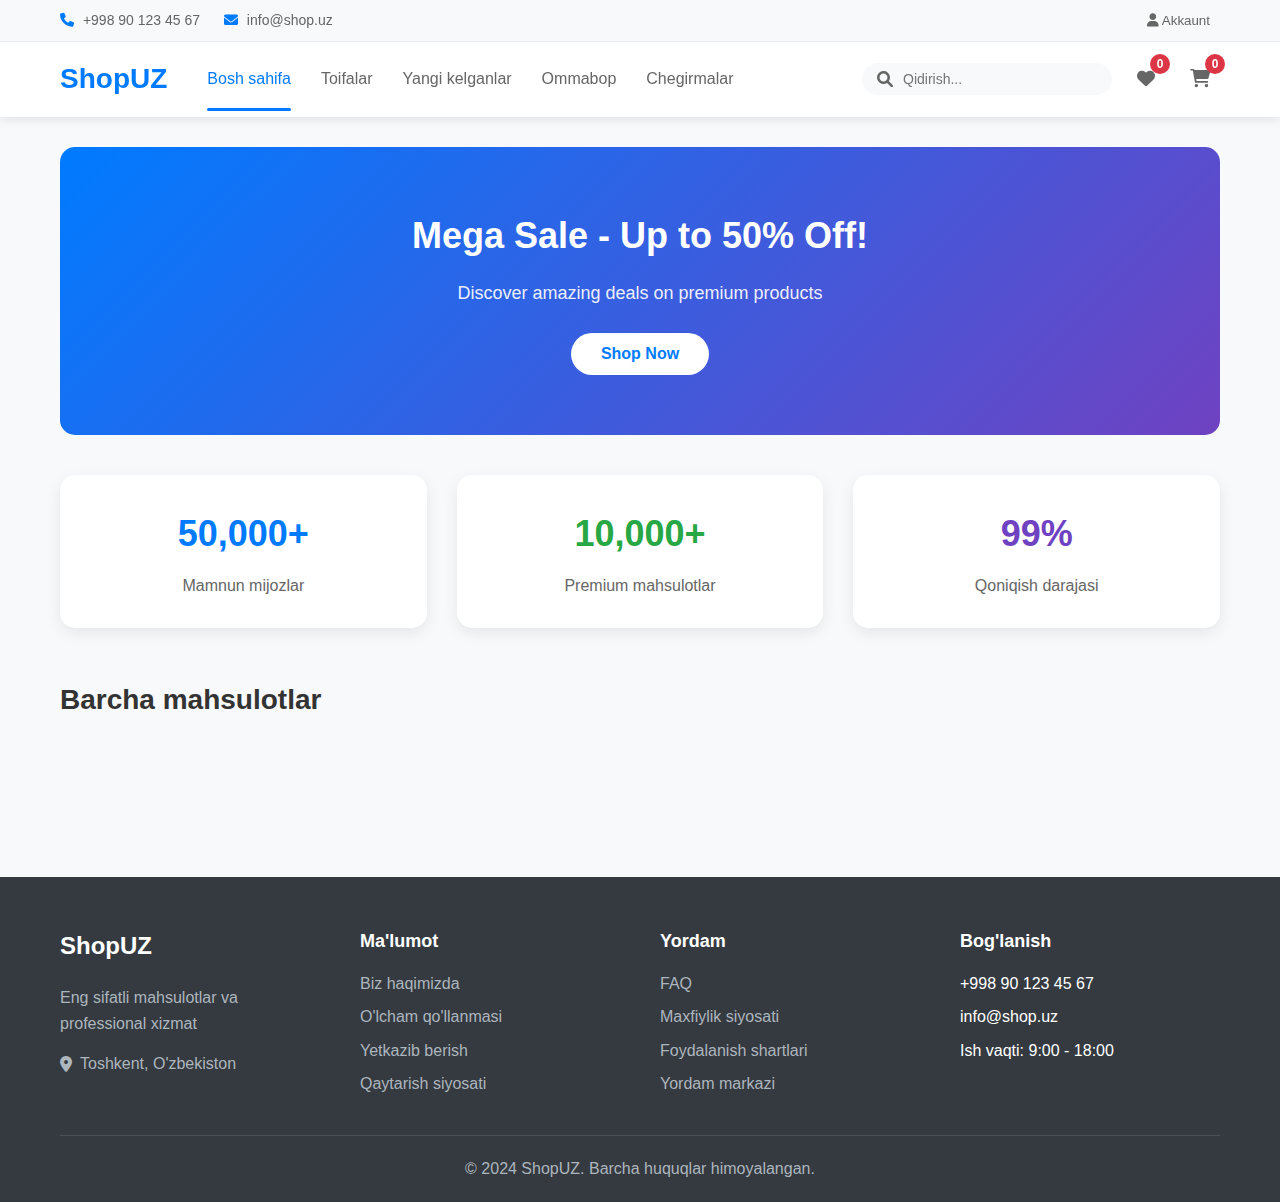
<file: index.html>
<!DOCTYPE html>
<html lang="uz">
<head>
    <meta charset="UTF-8">
    <meta name="viewport" content="width=device-width, initial-scale=1.0">
    <title>ShopUZ - Onlayn Do'kon</title>
    <meta name="description" content="Eng sifatli mahsulotlar va professional xizmat. Amazon va AliExpress kabi professional onlayn do'kon.">
    <meta name="keywords" content="onlayn dokon, mahsulotlar, sotib olish, uzbekistan, shop">
    <link rel="stylesheet" href="style.css">
    <link href="https://cdnjs.cloudflare.com/ajax/libs/font-awesome/6.0.0/css/all.min.css" rel="stylesheet">
</head>
<body>
    <!-- Header -->
    <header class="header">
        <!-- Top bar -->
        <div class="top-bar">
            <div class="container">
                <div class="top-bar-content">
                    <div class="contact-info">
                        <span><i class="fas fa-phone"></i> +998 90 123 45 67</span>
                        <span><i class="fas fa-envelope"></i> info@shop.uz</span>
                    </div>
                    <div class="user-info">
                        <span id="user-greeting"></span>
                        <button id="account-btn" class="account-btn">
                            <i class="fas fa-user"></i> Akkaunt
                        </button>
                    </div>
                </div>
            </div>
        </div>

        <!-- Main header -->
        <div class="main-header">
            <div class="container">
                <div class="header-content">
                    <div class="header-left">
                        <h1 class="logo">ShopUZ</h1>
                        
                        <!-- Navigation -->
                        <nav class="nav">
                            <button class="nav-btn active" data-page="home">Bosh sahifa</button>
                            <button class="nav-btn" data-page="categories">Toifalar</button>
                            <button class="nav-btn" data-page="new">Yangi kelganlar</button>
                            <button class="nav-btn" data-page="popular">Ommabop</button>
                            <button class="nav-btn" data-page="sale">Chegirmalar</button>
                        </nav>
                    </div>

                    <div class="header-right">
                        <!-- Search -->
                        <div class="search-box">
                            <i class="fas fa-search"></i>
                            <input type="text" placeholder="Qidirish..." id="search-input">
                        </div>

                        <!-- Actions -->
                        <button id="wishlist-btn" class="action-btn">
                            <i class="fas fa-heart"></i>
                            <span class="badge" id="wishlist-count">0</span>
                        </button>

                        <button id="cart-btn" class="action-btn">
                            <i class="fas fa-shopping-cart"></i>
                            <span class="badge" id="cart-count">0</span>
                        </button>

                        <button class="mobile-menu-btn">
                            <i class="fas fa-bars"></i>
                        </button>
                    </div>
                </div>
            </div>
        </div>
    </header>

    <!-- Main Content -->
    <main class="main-content">
        <div class="container">
            <!-- Home Page -->
            <div id="home-page" class="page active">
                <!-- Banner -->
                <div class="banner">
                    <div class="banner-content">
                        <h2>Mega Sale - Up to 50% Off!</h2>
                        <p>Discover amazing deals on premium products</p>
                        <button class="banner-btn">Shop Now</button>
                    </div>
                </div>

                <!-- Statistics -->
                <div class="stats">
                    <div class="stat-item">
                        <h3>50,000+</h3>
                        <p>Mamnun mijozlar</p>
                    </div>
                    <div class="stat-item">
                        <h3>10,000+</h3>
                        <p>Premium mahsulotlar</p>
                    </div>
                    <div class="stat-item">
                        <h3>99%</h3>
                        <p>Qoniqish darajasi</p>
                    </div>
                </div>

                <!-- Products -->
                <div class="products-section">
                    <h2>Barcha mahsulotlar</h2>
                    <div id="products-grid" class="products-grid">
                        <!-- Products will be loaded here by JavaScript -->
                    </div>
                </div>
            </div>

            <!-- Other Pages -->
            <div id="categories-page" class="page">
                <h2>Toifalar</h2>
                <p>Bu sahifa hozircha ishlab chiqilmoqda...</p>
            </div>

            <div id="new-page" class="page">
                <h2>Yangi kelganlar</h2>
                <div id="new-products-grid" class="products-grid">
                    <!-- New products will be loaded here -->
                </div>
            </div>

            <div id="popular-page" class="page">
                <h2>Ommabop mahsulotlar</h2>
                <div id="popular-products-grid" class="products-grid">
                    <!-- Popular products will be loaded here -->
                </div>
            </div>

            <div id="sale-page" class="page">
                <h2>Chegirmadagi mahsulotlar</h2>
                <div id="sale-products-grid" class="products-grid">
                    <!-- Sale products will be loaded here -->
                </div>
            </div>
        </div>
    </main>

    <!-- Footer -->
    <footer class="footer">
        <div class="container">
            <div class="footer-content">
                <div class="footer-section">
                    <h3>ShopUZ</h3>
                    <p>Eng sifatli mahsulotlar va professional xizmat</p>
                    <div class="footer-contact">
                        <i class="fas fa-map-marker-alt"></i>
                        Toshkent, O'zbekiston
                    </div>
                </div>

                <div class="footer-section">
                    <h4>Ma'lumot</h4>
                    <ul>
                        <li><a href="#">Biz haqimizda</a></li>
                        <li><a href="#">O'lcham qo'llanmasi</a></li>
                        <li><a href="#">Yetkazib berish</a></li>
                        <li><a href="#">Qaytarish siyosati</a></li>
                    </ul>
                </div>

                <div class="footer-section">
                    <h4>Yordam</h4>
                    <ul>
                        <li><a href="#">FAQ</a></li>
                        <li><a href="#">Maxfiylik siyosati</a></li>
                        <li><a href="#">Foydalanish shartlari</a></li>
                        <li><a href="#">Yordam markazi</a></li>
                    </ul>
                </div>

                <div class="footer-section">
                    <h4>Bog'lanish</h4>
                    <ul>
                        <li>+998 90 123 45 67</li>
                        <li>info@shop.uz</li>
                        <li>Ish vaqti: 9:00 - 18:00</li>
                    </ul>
                </div>
            </div>

            <div class="footer-bottom">
                <p>&copy; 2024 ShopUZ. Barcha huquqlar himoyalangan.</p>
            </div>
        </div>
    </footer>

    <!-- Modals -->
    
    <!-- User Registration Modal -->
    <div id="user-modal" class="modal">
        <div class="modal-content">
            <div class="modal-header">
                <h2 id="user-modal-title">Ro'yxatdan o'tish</h2>
                <button class="close-btn" id="close-user-modal">
                    <i class="fas fa-times"></i>
                </button>
            </div>
            <form id="user-form">
                <div class="form-group">
                    <label>
                        <i class="fas fa-user"></i> Ismingiz
                    </label>
                    <input type="text" id="user-name" placeholder="Ismingizni kiriting" required>
                </div>
                <div class="form-group">
                    <label>
                        <i class="fas fa-phone"></i> Telefon raqami
                    </label>
                    <input type="tel" id="user-phone" placeholder="+998 90 123 45 67" required>
                </div>
                <div class="form-actions">
                    <button type="submit" class="btn btn-primary" id="save-user-btn">Saqlash</button>
                    <button type="button" class="btn btn-danger" id="delete-account-btn" style="display: none;">
                        <i class="fas fa-trash"></i>
                    </button>
                </div>
            </form>
            <p class="form-note">Bu ma'lumotlar xavfsiz saqlanadi va faqat buyurtmalar uchun ishlatiladi.</p>
        </div>
    </div>

    <!-- Cart Modal -->
    <div id="cart-modal" class="modal">
        <div class="modal-content modal-large">
            <div class="modal-header">
                <h2>Savatcha (<span id="cart-items-count">0</span>)</h2>
                <button class="close-btn" id="close-cart-modal">
                    <i class="fas fa-times"></i>
                </button>
            </div>
            <div class="modal-body">
                <div id="cart-items" class="cart-items">
                    <!-- Cart items will be loaded here -->
                </div>
                <div id="empty-cart" class="empty-state" style="display: none;">
                    <i class="fas fa-shopping-cart"></i>
                    <p>Savatcha bo'sh</p>
                </div>
            </div>
            <div class="modal-footer" id="cart-footer">
                <div class="checkout-options">
                    <label class="checkbox-label">
                        <input type="checkbox" id="installation-required">
                        <i class="fas fa-check"></i>
                        Ustanovka qilib berilsin (majburiy)
                    </label>
                    <label class="checkbox-label">
                        <input type="checkbox" id="share-location">
                        <i class="fas fa-map-marker-alt"></i>
                        Mening joylashuvimni yuborish (ixtiyoriy)
                    </label>
                    <div id="location-info" class="location-info" style="display: none;"></div>
                </div>
                <div class="cart-total">
                    <span>Jami: <strong id="cart-total">$0.00</strong></span>
                </div>
                <div class="cart-actions">
                    <button class="btn btn-secondary" id="clear-cart-btn">Tozalash</button>
                    <button class="btn btn-primary" id="checkout-btn">Buyurtma berish</button>
                </div>
            </div>
        </div>
    </div>

    <!-- Wishlist Modal -->
    <div id="wishlist-modal" class="modal">
        <div class="modal-content modal-large">
            <div class="modal-header">
                <h2>
                    <i class="fas fa-heart"></i>
                    Yoqtirganlar (<span id="wishlist-items-count">0</span>)
                </h2>
                <button class="close-btn" id="close-wishlist-modal">
                    <i class="fas fa-times"></i>
                </button>
            </div>
            <div class="modal-body">
                <div id="wishlist-items" class="wishlist-items">
                    <!-- Wishlist items will be loaded here -->
                </div>
                <div id="empty-wishlist" class="empty-state" style="display: none;">
                    <i class="fas fa-heart"></i>
                    <p>Hozircha yoqtirgan mahsulotlar yo'q</p>
                </div>
            </div>
        </div>
    </div>

    <!-- Loading Spinner -->
    <div id="loading" class="loading" style="display: none;">
        <div class="spinner"></div>
    </div>

    <!-- Toast Notifications -->
    <div id="toast-container" class="toast-container"></div>

    <script src="main.js"></script>
</body>
</html>
</file>
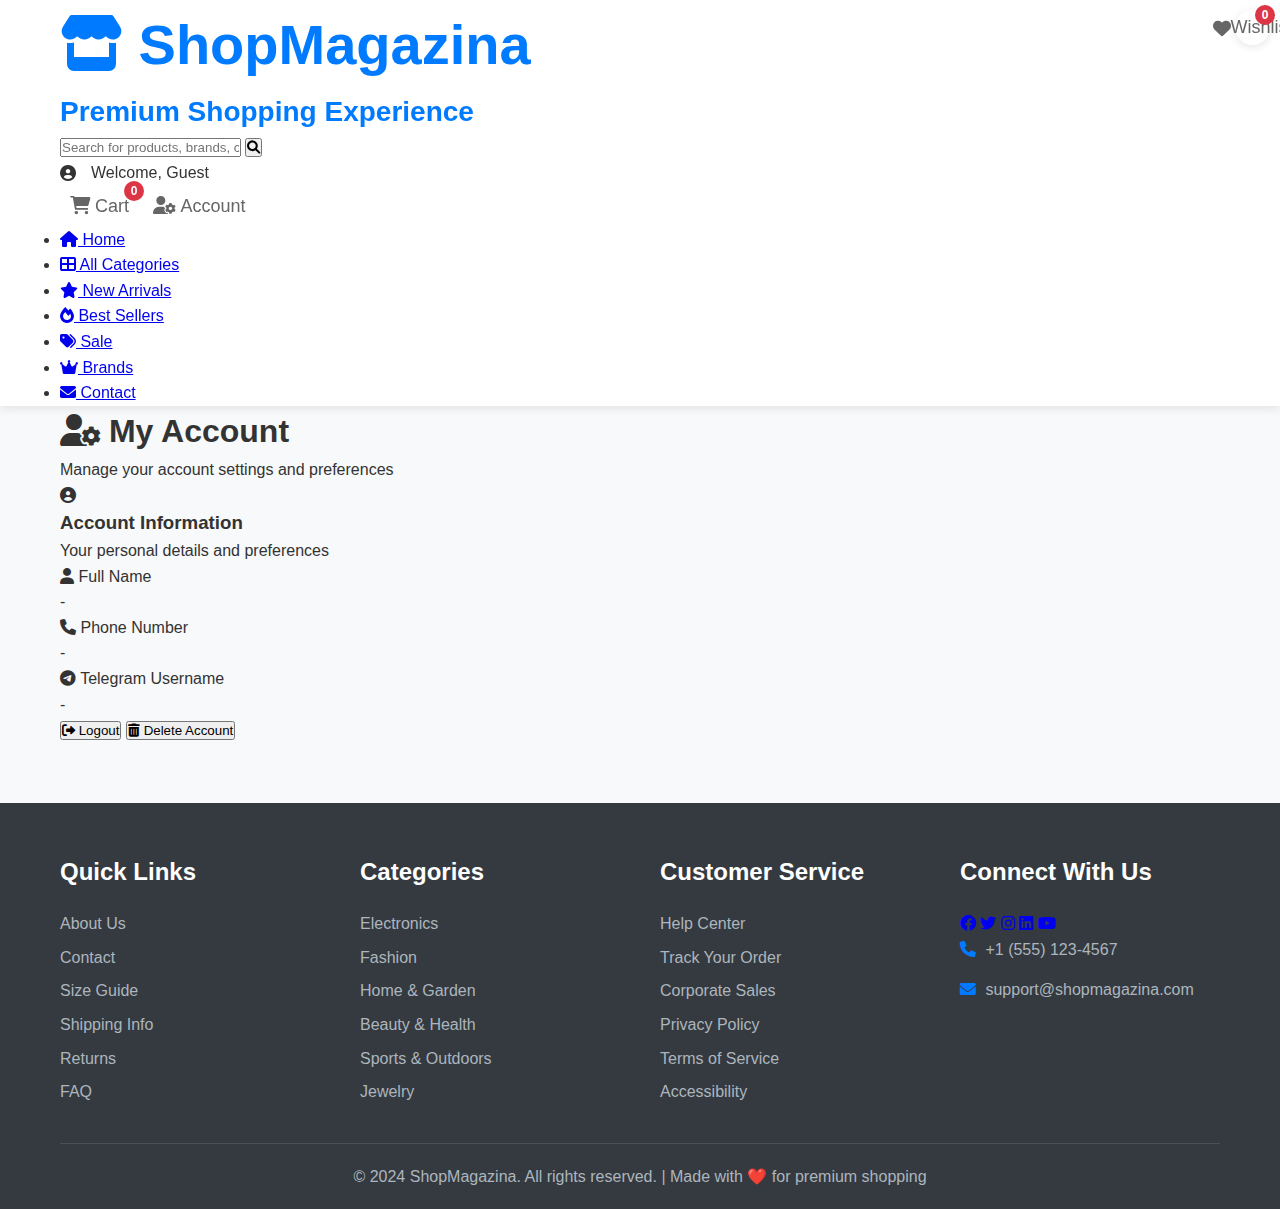
<file: account.html>
<!DOCTYPE html>
<html lang="en">
<head>
    <meta charset="UTF-8">
    <meta name="viewport" content="width=device-width, initial-scale=1.0">
    <title>My Account - ShopMagazina</title>
    <link rel="stylesheet" href="style.css">
    <link href="https://cdnjs.cloudflare.com/ajax/libs/font-awesome/6.0.0/css/all.min.css" rel="stylesheet">
    <link href="https://fonts.googleapis.com/css2?family=Poppins:wght@300;400;500;600;700;800&display=swap" rel="stylesheet">
</head>
<body>
    <!-- Header -->
    <header class="header">
        <div class="container">
            <div class="header-top">
                <div class="logo">
                    <h1><i class="fas fa-store"></i> ShopMagazina</h1>
                    <span>Premium Shopping Experience</span>
                </div>
                <div class="search-container">
                    <div class="search-bar">
                        <input type="text" placeholder="Search for products, brands, categories...">
                        <button><i class="fas fa-search"></i></button>
                    </div>
                </div>
                <div class="header-actions">
                    <div class="user-info">
                        <i class="fas fa-user-circle"></i>
                        <span id="userWelcome">Welcome, Guest</span>
                    </div>
                    <button class="action-btn wishlist-btn" onclick="window.location.href='wishlist.html'">
                        <i class="fas fa-heart"></i>
                        <span class="badge" id="wishlistCount">0</span>
                        <span class="tooltip">Wishlist</span>
                    </button>
                    <button class="action-btn cart-btn" id="cartBtn">
                        <i class="fas fa-shopping-cart"></i>
                        <span class="badge" id="cartCount">0</span>
                        <span class="tooltip">Cart</span>
                    </button>
                    <button class="action-btn account-btn" onclick="window.location.href='account.html'">
                        <i class="fas fa-user-cog"></i>
                        <span class="tooltip">Account</span>
                    </button>
                </div>
            </div>
            <nav class="main-nav">
                <ul>
                    <li><a href="index.html"><i class="fas fa-home"></i> Home</a></li>
                    <li><a href="categories.html"><i class="fas fa-th-large"></i> All Categories</a></li>
                    <li><a href="new-arrivals.html"><i class="fas fa-star"></i> New Arrivals</a></li>
                    <li><a href="best-sellers.html"><i class="fas fa-fire"></i> Best Sellers</a></li>
                    <li><a href="sale.html"><i class="fas fa-tags"></i> Sale</a></li>
                    <li><a href="brands.html"><i class="fas fa-crown"></i> Brands</a></li>
                    <li><a href="contact.html"><i class="fas fa-envelope"></i> Contact</a></li>
                </ul>
            </nav>
        </div>
    </header>

    <!-- Page Header -->
    <section class="page-header">
        <div class="container">
            <h1><i class="fas fa-user-cog"></i> My Account</h1>
            <p>Manage your account settings and preferences</p>
        </div>
    </section>

    <!-- Account Section -->
    <section class="account-section">
        <div class="container">
            <div class="account-content" id="accountContent">
                <div class="account-card">
                    <div class="account-header">
                        <div class="account-avatar">
                            <i class="fas fa-user-circle"></i>
                        </div>
                        <div class="account-title">
                            <h3>Account Information</h3>
                            <p>Your personal details and preferences</p>
                        </div>
                    </div>
                    
                    <div class="account-details">
                        <div class="detail-item">
                            <div class="detail-label">
                                <i class="fas fa-user"></i>
                                <span>Full Name</span>
                            </div>
                            <div class="detail-value" id="accountName">-</div>
                        </div>
                        
                        <div class="detail-item">
                            <div class="detail-label">
                                <i class="fas fa-phone"></i>
                                <span>Phone Number</span>
                            </div>
                            <div class="detail-value" id="accountPhone">-</div>
                        </div>
                        
                        <div class="detail-item">
                            <div class="detail-label">
                                <i class="fab fa-telegram"></i>
                                <span>Telegram Username</span>
                            </div>
                            <div class="detail-value" id="accountTelegram">-</div>
                        </div>
                    </div>
                    
                    <div class="account-actions">
                        <button id="logoutBtn" class="action-button logout">
                            <i class="fas fa-sign-out-alt"></i>
                            <span>Logout</span>
                        </button>
                        <button id="deleteAccountBtn" class="action-button delete">
                            <i class="fas fa-trash-alt"></i>
                            <span>Delete Account</span>
                        </button>
                    </div>
                </div>
            </div>
        </div>
    </section>

    <!-- Footer -->
    <footer class="footer">
        <div class="container">
            <div class="footer-content">
                <div class="footer-section">
                    <h3>Quick Links</h3>
                    <ul>
                        <li><a href="#about">About Us</a></li>
                        <li><a href="contact.html">Contact</a></li>
                        <li><a href="#size-guide">Size Guide</a></li>
                        <li><a href="#shipping">Shipping Info</a></li>
                        <li><a href="#returns">Returns</a></li>
                        <li><a href="#faq">FAQ</a></li>
                    </ul>
                </div>
                <div class="footer-section">
                    <h3>Categories</h3>
                    <ul>
                        <li><a href="categories.html">Electronics</a></li>
                        <li><a href="categories.html">Fashion</a></li>
                        <li><a href="categories.html">Home & Garden</a></li>
                        <li><a href="categories.html">Beauty & Health</a></li>
                        <li><a href="categories.html">Sports & Outdoors</a></li>
                        <li><a href="categories.html">Jewelry</a></li>
                    </ul>
                </div>
                <div class="footer-section">
                    <h3>Customer Service</h3>
                    <ul>
                        <li><a href="#help">Help Center</a></li>
                        <li><a href="#track">Track Your Order</a></li>
                        <li><a href="#corporate">Corporate Sales</a></li>
                        <li><a href="#privacy">Privacy Policy</a></li>
                        <li><a href="#terms">Terms of Service</a></li>
                        <li><a href="#accessibility">Accessibility</a></li>
                    </ul>
                </div>
                <div class="footer-section">
                    <h3>Connect With Us</h3>
                    <div class="social-links">
                        <a href="#"><i class="fab fa-facebook"></i></a>
                        <a href="#"><i class="fab fa-twitter"></i></a>
                        <a href="#"><i class="fab fa-instagram"></i></a>
                        <a href="#"><i class="fab fa-linkedin"></i></a>
                        <a href="#"><i class="fab fa-youtube"></i></a>
                    </div>
                    <div class="contact-info">
                        <p><i class="fas fa-phone"></i> +1 (555) 123-4567</p>
                        <p><i class="fas fa-envelope"></i> support@shopmagazina.com</p>
                    </div>
                </div>
            </div>
            <div class="footer-bottom">
                <p>&copy; 2024 ShopMagazina. All rights reserved. | Made with ❤️ for premium shopping</p>
            </div>
        </div>
    </footer>

    <script type="module" src="main.js"></script>
</body>
</html>
</file>
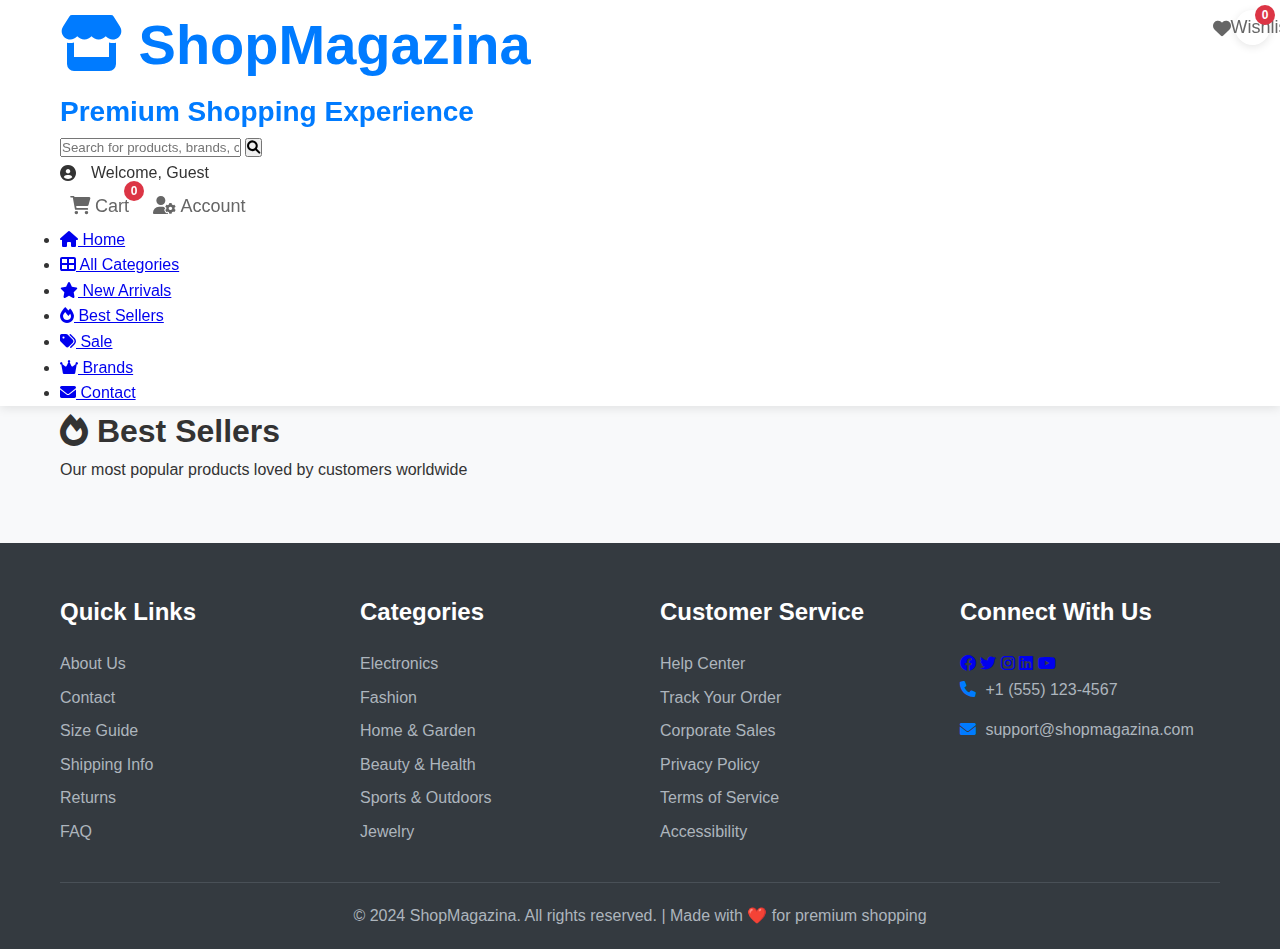
<file: best-sellers.html>
<!DOCTYPE html>
<html lang="en">
<head>
    <meta charset="UTF-8">
    <meta name="viewport" content="width=device-width, initial-scale=1.0">
    <title>Best Sellers - ShopMagazina</title>
    <link rel="stylesheet" href="style.css">
    <link href="https://cdnjs.cloudflare.com/ajax/libs/font-awesome/6.0.0/css/all.min.css" rel="stylesheet">
    <link href="https://fonts.googleapis.com/css2?family=Poppins:wght@300;400;500;600;700;800&display=swap" rel="stylesheet">
</head>
<body>
    <!-- Header -->
    <header class="header">
        <div class="container">
            <div class="header-top">
                <div class="logo">
                    <h1><i class="fas fa-store"></i> ShopMagazina</h1>
                    <span>Premium Shopping Experience</span>
                </div>
                <div class="search-container">
                    <div class="search-bar">
                        <input type="text" placeholder="Search for products, brands, categories...">
                        <button><i class="fas fa-search"></i></button>
                    </div>
                </div>
                <div class="header-actions">
                    <div class="user-info">
                        <i class="fas fa-user-circle"></i>
                        <span id="userWelcome">Welcome, Guest</span>
                    </div>
                    <button class="action-btn wishlist-btn" onclick="window.location.href='wishlist.html'">
                        <i class="fas fa-heart"></i>
                        <span class="badge" id="wishlistCount">0</span>
                        <span class="tooltip">Wishlist</span>
                    </button>
                    <button class="action-btn cart-btn" id="cartBtn">
                        <i class="fas fa-shopping-cart"></i>
                        <span class="badge" id="cartCount">0</span>
                        <span class="tooltip">Cart</span>
                    </button>
                    <button class="action-btn account-btn" onclick="window.location.href='account.html'">
                        <i class="fas fa-user-cog"></i>
                        <span class="tooltip">Account</span>
                    </button>
                </div>
            </div>
            <nav class="main-nav">
                <ul>
                    <li><a href="index.html"><i class="fas fa-home"></i> Home</a></li>
                    <li><a href="categories.html"><i class="fas fa-th-large"></i> All Categories</a></li>
                    <li><a href="new-arrivals.html"><i class="fas fa-star"></i> New Arrivals</a></li>
                    <li><a href="best-sellers.html" class="active"><i class="fas fa-fire"></i> Best Sellers</a></li>
                    <li><a href="sale.html"><i class="fas fa-tags"></i> Sale</a></li>
                    <li><a href="brands.html"><i class="fas fa-crown"></i> Brands</a></li>
                    <li><a href="contact.html"><i class="fas fa-envelope"></i> Contact</a></li>
                </ul>
            </nav>
        </div>
    </header>

    <!-- Page Header -->
    <section class="page-header">
        <div class="container">
            <h1><i class="fas fa-fire"></i> Best Sellers</h1>
            <p>Our most popular products loved by customers worldwide</p>
        </div>
    </section>

    <!-- Products Section -->
    <section class="products-section">
        <div class="container">
            <div class="products-grid" id="bestSellersGrid">
                <!-- Products will be loaded here by JavaScript -->
            </div>
        </div>
    </section>

    <!-- Footer -->
    <footer class="footer">
        <div class="container">
            <div class="footer-content">
                <div class="footer-section">
                    <h3>Quick Links</h3>
                    <ul>
                        <li><a href="#about">About Us</a></li>
                        <li><a href="contact.html">Contact</a></li>
                        <li><a href="#size-guide">Size Guide</a></li>
                        <li><a href="#shipping">Shipping Info</a></li>
                        <li><a href="#returns">Returns</a></li>
                        <li><a href="#faq">FAQ</a></li>
                    </ul>
                </div>
                <div class="footer-section">
                    <h3>Categories</h3>
                    <ul>
                        <li><a href="categories.html">Electronics</a></li>
                        <li><a href="categories.html">Fashion</a></li>
                        <li><a href="categories.html">Home & Garden</a></li>
                        <li><a href="categories.html">Beauty & Health</a></li>
                        <li><a href="categories.html">Sports & Outdoors</a></li>
                        <li><a href="categories.html">Jewelry</a></li>
                    </ul>
                </div>
                <div class="footer-section">
                    <h3>Customer Service</h3>
                    <ul>
                        <li><a href="#help">Help Center</a></li>
                        <li><a href="#track">Track Your Order</a></li>
                        <li><a href="#corporate">Corporate Sales</a></li>
                        <li><a href="#privacy">Privacy Policy</a></li>
                        <li><a href="#terms">Terms of Service</a></li>
                        <li><a href="#accessibility">Accessibility</a></li>
                    </ul>
                </div>
                <div class="footer-section">
                    <h3>Connect With Us</h3>
                    <div class="social-links">
                        <a href="#"><i class="fab fa-facebook"></i></a>
                        <a href="#"><i class="fab fa-twitter"></i></a>
                        <a href="#"><i class="fab fa-instagram"></i></a>
                        <a href="#"><i class="fab fa-linkedin"></i></a>
                        <a href="#"><i class="fab fa-youtube"></i></a>
                    </div>
                    <div class="contact-info">
                        <p><i class="fas fa-phone"></i> +1 (555) 123-4567</p>
                        <p><i class="fas fa-envelope"></i> support@shopmagazina.com</p>
                    </div>
                </div>
            </div>
            <div class="footer-bottom">
                <p>&copy; 2024 ShopMagazina. All rights reserved. | Made with ❤️ for premium shopping</p>
            </div>
        </div>
    </footer>

    <script type="module" src="main.js"></script>
</body>
</html>
</file>
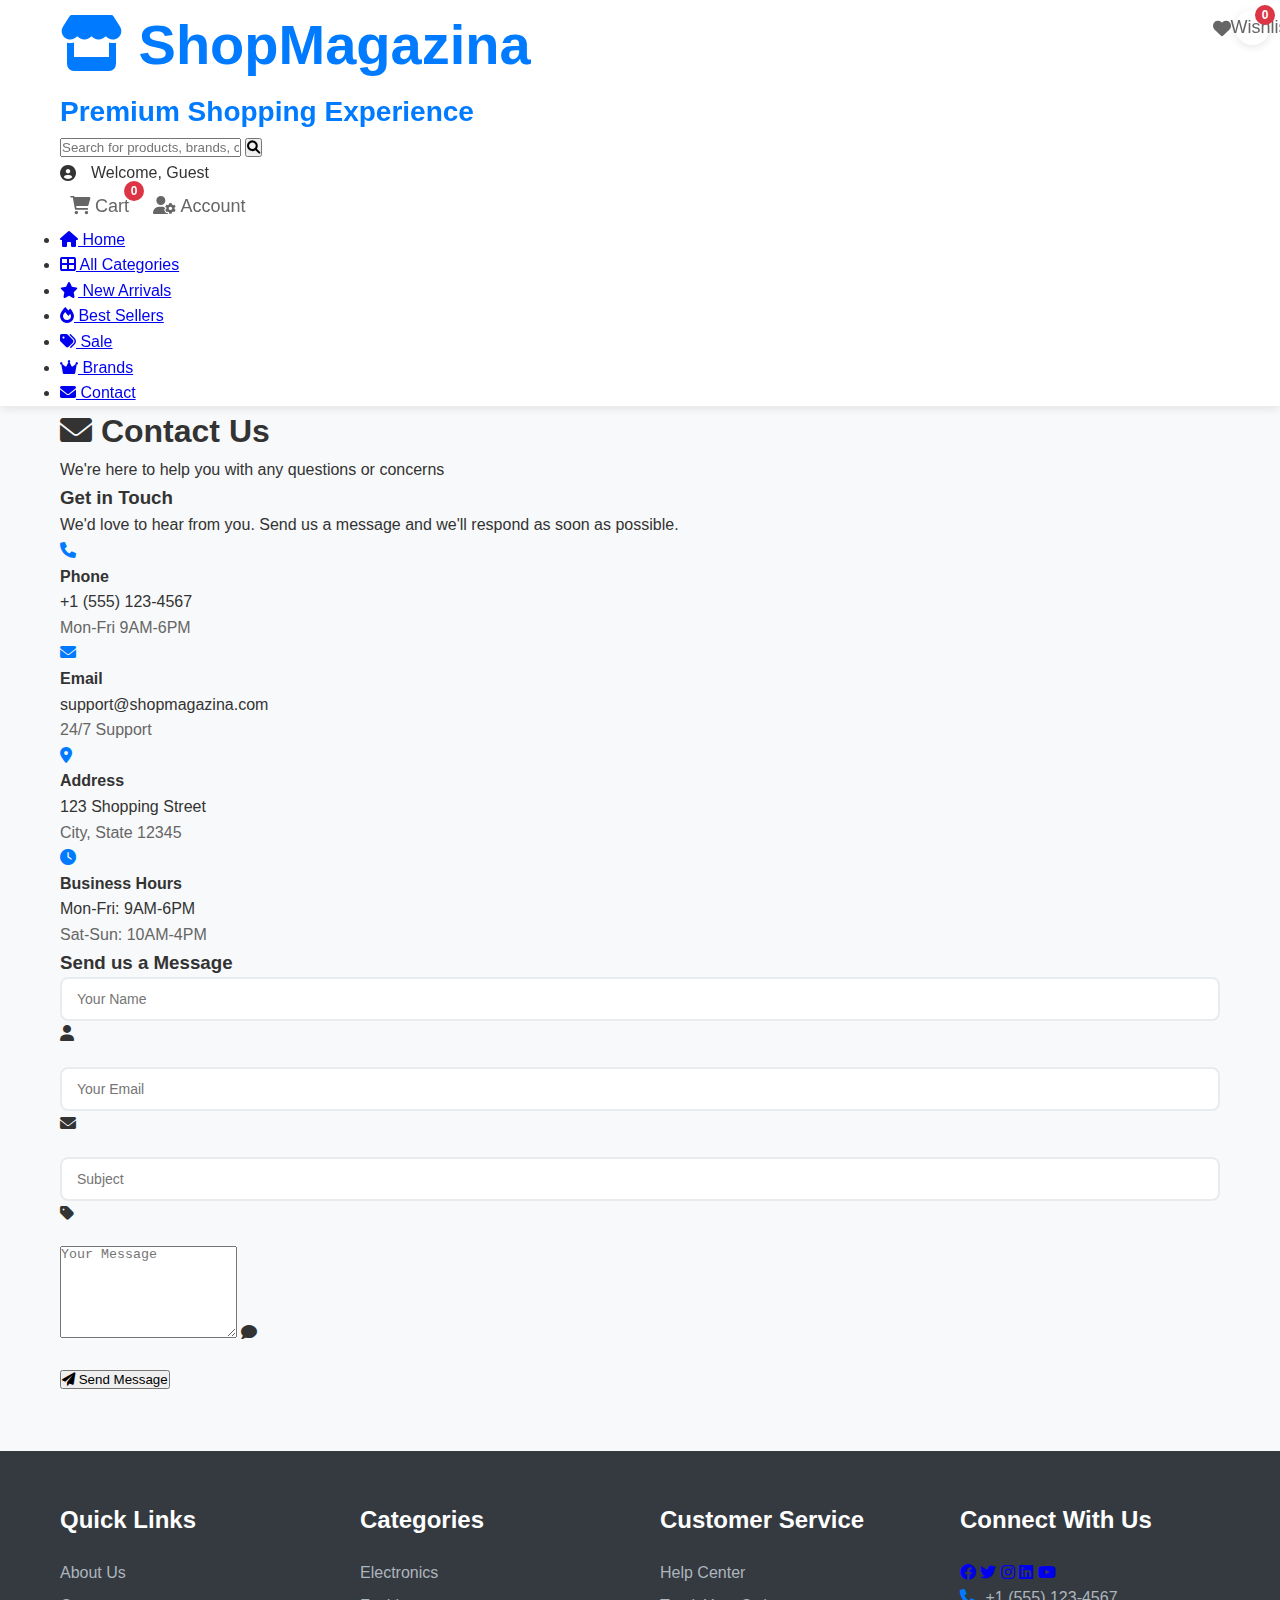
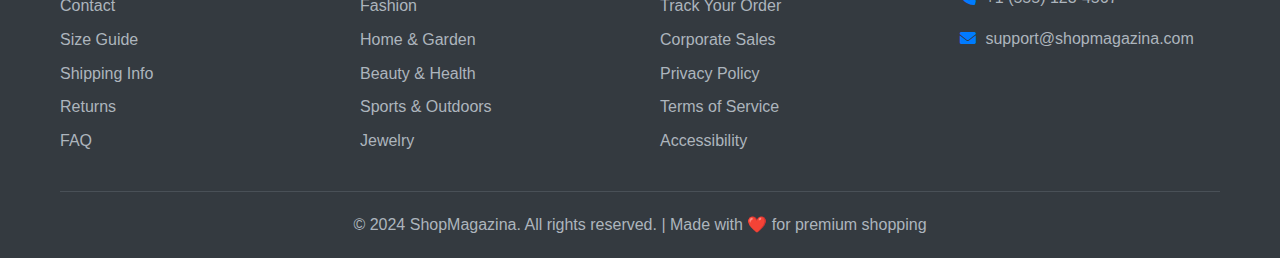
<file: contact.html>
<!DOCTYPE html>
<html lang="en">
<head>
    <meta charset="UTF-8">
    <meta name="viewport" content="width=device-width, initial-scale=1.0">
    <title>Contact Us - ShopMagazina</title>
    <link rel="stylesheet" href="style.css">
    <link href="https://cdnjs.cloudflare.com/ajax/libs/font-awesome/6.0.0/css/all.min.css" rel="stylesheet">
    <link href="https://fonts.googleapis.com/css2?family=Poppins:wght@300;400;500;600;700;800&display=swap" rel="stylesheet">
</head>
<body>
    <!-- Header -->
    <header class="header">
        <div class="container">
            <div class="header-top">
                <div class="logo">
                    <h1><i class="fas fa-store"></i> ShopMagazina</h1>
                    <span>Premium Shopping Experience</span>
                </div>
                <div class="search-container">
                    <div class="search-bar">
                        <input type="text" placeholder="Search for products, brands, categories...">
                        <button><i class="fas fa-search"></i></button>
                    </div>
                </div>
                <div class="header-actions">
                    <div class="user-info">
                        <i class="fas fa-user-circle"></i>
                        <span id="userWelcome">Welcome, Guest</span>
                    </div>
                    <button class="action-btn wishlist-btn" onclick="window.location.href='wishlist.html'">
                        <i class="fas fa-heart"></i>
                        <span class="badge" id="wishlistCount">0</span>
                        <span class="tooltip">Wishlist</span>
                    </button>
                    <button class="action-btn cart-btn" id="cartBtn">
                        <i class="fas fa-shopping-cart"></i>
                        <span class="badge" id="cartCount">0</span>
                        <span class="tooltip">Cart</span>
                    </button>
                    <button class="action-btn account-btn" onclick="window.location.href='account.html'">
                        <i class="fas fa-user-cog"></i>
                        <span class="tooltip">Account</span>
                    </button>
                </div>
            </div>
            <nav class="main-nav">
                <ul>
                    <li><a href="index.html"><i class="fas fa-home"></i> Home</a></li>
                    <li><a href="categories.html"><i class="fas fa-th-large"></i> All Categories</a></li>
                    <li><a href="new-arrivals.html"><i class="fas fa-star"></i> New Arrivals</a></li>
                    <li><a href="best-sellers.html"><i class="fas fa-fire"></i> Best Sellers</a></li>
                    <li><a href="sale.html"><i class="fas fa-tags"></i> Sale</a></li>
                    <li><a href="brands.html"><i class="fas fa-crown"></i> Brands</a></li>
                    <li><a href="contact.html" class="active"><i class="fas fa-envelope"></i> Contact</a></li>
                </ul>
            </nav>
        </div>
    </header>

    <!-- Page Header -->
    <section class="page-header">
        <div class="container">
            <h1><i class="fas fa-envelope"></i> Contact Us</h1>
            <p>We're here to help you with any questions or concerns</p>
        </div>
    </section>

    <!-- Contact Section -->
    <section class="contact-section">
        <div class="container">
            <div class="contact-content">
                <div class="contact-info">
                    <h3>Get in Touch</h3>
                    <p>We'd love to hear from you. Send us a message and we'll respond as soon as possible.</p>
                    
                    <div class="contact-methods">
                        <div class="contact-method">
                            <div class="method-icon">
                                <i class="fas fa-phone"></i>
                            </div>
                            <div class="method-info">
                                <h4>Phone</h4>
                                <p>+1 (555) 123-4567</p>
                                <span>Mon-Fri 9AM-6PM</span>
                            </div>
                        </div>
                        
                        <div class="contact-method">
                            <div class="method-icon">
                                <i class="fas fa-envelope"></i>
                            </div>
                            <div class="method-info">
                                <h4>Email</h4>
                                <p>support@shopmagazina.com</p>
                                <span>24/7 Support</span>
                            </div>
                        </div>
                        
                        <div class="contact-method">
                            <div class="method-icon">
                                <i class="fas fa-map-marker-alt"></i>
                            </div>
                            <div class="method-info">
                                <h4>Address</h4>
                                <p>123 Shopping Street</p>
                                <span>City, State 12345</span>
                            </div>
                        </div>
                        
                        <div class="contact-method">
                            <div class="method-icon">
                                <i class="fas fa-clock"></i>
                            </div>
                            <div class="method-info">
                                <h4>Business Hours</h4>
                                <p>Mon-Fri: 9AM-6PM</p>
                                <span>Sat-Sun: 10AM-4PM</span>
                            </div>
                        </div>
                    </div>
                </div>
                
                <div class="contact-form-container">
                    <form class="contact-form" id="contactForm">
                        <h3>Send us a Message</h3>
                        
                        <div class="form-row">
                            <div class="form-group">
                                <input type="text" placeholder="Your Name" required>
                                <i class="fas fa-user"></i>
                            </div>
                            <div class="form-group">
                                <input type="email" placeholder="Your Email" required>
                                <i class="fas fa-envelope"></i>
                            </div>
                        </div>
                        
                        <div class="form-group">
                            <input type="text" placeholder="Subject" required>
                            <i class="fas fa-tag"></i>
                        </div>
                        
                        <div class="form-group">
                            <textarea placeholder="Your Message" rows="6" required></textarea>
                            <i class="fas fa-comment"></i>
                        </div>
                        
                        <button type="submit" class="submit-btn">
                            <i class="fas fa-paper-plane"></i>
                            <span>Send Message</span>
                        </button>
                    </form>
                </div>
            </div>
        </div>
    </section>

    <!-- Footer -->
    <footer class="footer">
        <div class="container">
            <div class="footer-content">
                <div class="footer-section">
                    <h3>Quick Links</h3>
                    <ul>
                        <li><a href="#about">About Us</a></li>
                        <li><a href="contact.html">Contact</a></li>
                        <li><a href="#size-guide">Size Guide</a></li>
                        <li><a href="#shipping">Shipping Info</a></li>
                        <li><a href="#returns">Returns</a></li>
                        <li><a href="#faq">FAQ</a></li>
                    </ul>
                </div>
                <div class="footer-section">
                    <h3>Categories</h3>
                    <ul>
                        <li><a href="categories.html">Electronics</a></li>
                        <li><a href="categories.html">Fashion</a></li>
                        <li><a href="categories.html">Home & Garden</a></li>
                        <li><a href="categories.html">Beauty & Health</a></li>
                        <li><a href="categories.html">Sports & Outdoors</a></li>
                        <li><a href="categories.html">Jewelry</a></li>
                    </ul>
                </div>
                <div class="footer-section">
                    <h3>Customer Service</h3>
                    <ul>
                        <li><a href="#help">Help Center</a></li>
                        <li><a href="#track">Track Your Order</a></li>
                        <li><a href="#corporate">Corporate Sales</a></li>
                        <li><a href="#privacy">Privacy Policy</a></li>
                        <li><a href="#terms">Terms of Service</a></li>
                        <li><a href="#accessibility">Accessibility</a></li>
                    </ul>
                </div>
                <div class="footer-section">
                    <h3>Connect With Us</h3>
                    <div class="social-links">
                        <a href="#"><i class="fab fa-facebook"></i></a>
                        <a href="#"><i class="fab fa-twitter"></i></a>
                        <a href="#"><i class="fab fa-instagram"></i></a>
                        <a href="#"><i class="fab fa-linkedin"></i></a>
                        <a href="#"><i class="fab fa-youtube"></i></a>
                    </div>
                    <div class="contact-info">
                        <p><i class="fas fa-phone"></i> +1 (555) 123-4567</p>
                        <p><i class="fas fa-envelope"></i> support@shopmagazina.com</p>
                    </div>
                </div>
            </div>
            <div class="footer-bottom">
                <p>&copy; 2024 ShopMagazina. All rights reserved. | Made with ❤️ for premium shopping</p>
            </div>
        </div>
    </footer>

    <script type="module" src="main.js"></script>
</body>
</html>
</file>
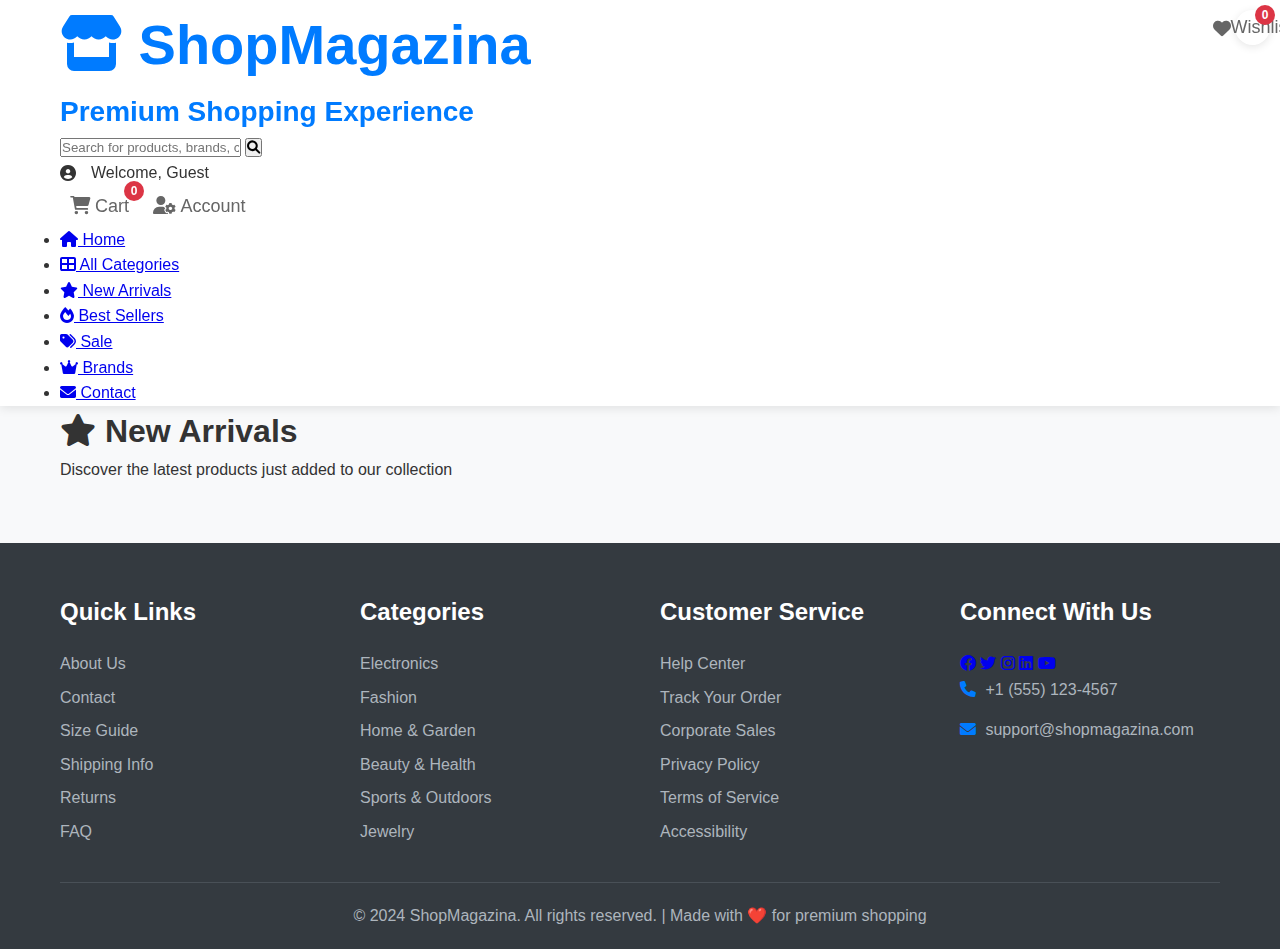
<file: new-arrivals.html>
<!DOCTYPE html>
<html lang="en">
<head>
    <meta charset="UTF-8">
    <meta name="viewport" content="width=device-width, initial-scale=1.0">
    <title>New Arrivals - ShopMagazina</title>
    <link rel="stylesheet" href="style.css">
    <link href="https://cdnjs.cloudflare.com/ajax/libs/font-awesome/6.0.0/css/all.min.css" rel="stylesheet">
    <link href="https://fonts.googleapis.com/css2?family=Poppins:wght@300;400;500;600;700;800&display=swap" rel="stylesheet">
</head>
<body>
    <!-- Header -->
    <header class="header">
        <div class="container">
            <div class="header-top">
                <div class="logo">
                    <h1><i class="fas fa-store"></i> ShopMagazina</h1>
                    <span>Premium Shopping Experience</span>
                </div>
                <div class="search-container">
                    <div class="search-bar">
                        <input type="text" placeholder="Search for products, brands, categories...">
                        <button><i class="fas fa-search"></i></button>
                    </div>
                </div>
                <div class="header-actions">
                    <div class="user-info">
                        <i class="fas fa-user-circle"></i>
                        <span id="userWelcome">Welcome, Guest</span>
                    </div>
                    <button class="action-btn wishlist-btn" onclick="window.location.href='wishlist.html'">
                        <i class="fas fa-heart"></i>
                        <span class="badge" id="wishlistCount">0</span>
                        <span class="tooltip">Wishlist</span>
                    </button>
                    <button class="action-btn cart-btn" id="cartBtn">
                        <i class="fas fa-shopping-cart"></i>
                        <span class="badge" id="cartCount">0</span>
                        <span class="tooltip">Cart</span>
                    </button>
                    <button class="action-btn account-btn" onclick="window.location.href='account.html'">
                        <i class="fas fa-user-cog"></i>
                        <span class="tooltip">Account</span>
                    </button>
                </div>
            </div>
            <nav class="main-nav">
                <ul>
                    <li><a href="index.html"><i class="fas fa-home"></i> Home</a></li>
                    <li><a href="categories.html"><i class="fas fa-th-large"></i> All Categories</a></li>
                    <li><a href="new-arrivals.html" class="active"><i class="fas fa-star"></i> New Arrivals</a></li>
                    <li><a href="best-sellers.html"><i class="fas fa-fire"></i> Best Sellers</a></li>
                    <li><a href="sale.html"><i class="fas fa-tags"></i> Sale</a></li>
                    <li><a href="brands.html"><i class="fas fa-crown"></i> Brands</a></li>
                    <li><a href="contact.html"><i class="fas fa-envelope"></i> Contact</a></li>
                </ul>
            </nav>
        </div>
    </header>

    <!-- Page Header -->
    <section class="page-header">
        <div class="container">
            <h1><i class="fas fa-star"></i> New Arrivals</h1>
            <p>Discover the latest products just added to our collection</p>
        </div>
    </section>

    <!-- Products Section -->
    <section class="products-section">
        <div class="container">
            <div class="products-grid" id="newArrivalsGrid">
                <!-- Products will be loaded here by JavaScript -->
            </div>
        </div>
    </section>

    <!-- Footer -->
    <footer class="footer">
        <div class="container">
            <div class="footer-content">
                <div class="footer-section">
                    <h3>Quick Links</h3>
                    <ul>
                        <li><a href="#about">About Us</a></li>
                        <li><a href="contact.html">Contact</a></li>
                        <li><a href="#size-guide">Size Guide</a></li>
                        <li><a href="#shipping">Shipping Info</a></li>
                        <li><a href="#returns">Returns</a></li>
                        <li><a href="#faq">FAQ</a></li>
                    </ul>
                </div>
                <div class="footer-section">
                    <h3>Categories</h3>
                    <ul>
                        <li><a href="categories.html">Electronics</a></li>
                        <li><a href="categories.html">Fashion</a></li>
                        <li><a href="categories.html">Home & Garden</a></li>
                        <li><a href="categories.html">Beauty & Health</a></li>
                        <li><a href="categories.html">Sports & Outdoors</a></li>
                        <li><a href="categories.html">Jewelry</a></li>
                    </ul>
                </div>
                <div class="footer-section">
                    <h3>Customer Service</h3>
                    <ul>
                        <li><a href="#help">Help Center</a></li>
                        <li><a href="#track">Track Your Order</a></li>
                        <li><a href="#corporate">Corporate Sales</a></li>
                        <li><a href="#privacy">Privacy Policy</a></li>
                        <li><a href="#terms">Terms of Service</a></li>
                        <li><a href="#accessibility">Accessibility</a></li>
                    </ul>
                </div>
                <div class="footer-section">
                    <h3>Connect With Us</h3>
                    <div class="social-links">
                        <a href="#"><i class="fab fa-facebook"></i></a>
                        <a href="#"><i class="fab fa-twitter"></i></a>
                        <a href="#"><i class="fab fa-instagram"></i></a>
                        <a href="#"><i class="fab fa-linkedin"></i></a>
                        <a href="#"><i class="fab fa-youtube"></i></a>
                    </div>
                    <div class="contact-info">
                        <p><i class="fas fa-phone"></i> +1 (555) 123-4567</p>
                        <p><i class="fas fa-envelope"></i> support@shopmagazina.com</p>
                    </div>
                </div>
            </div>
            <div class="footer-bottom">
                <p>&copy; 2024 ShopMagazina. All rights reserved. | Made with ❤️ for premium shopping</p>
            </div>
        </div>
    </footer>

    <script type="module" src="main.js"></script>
</body>
</html>
</file>
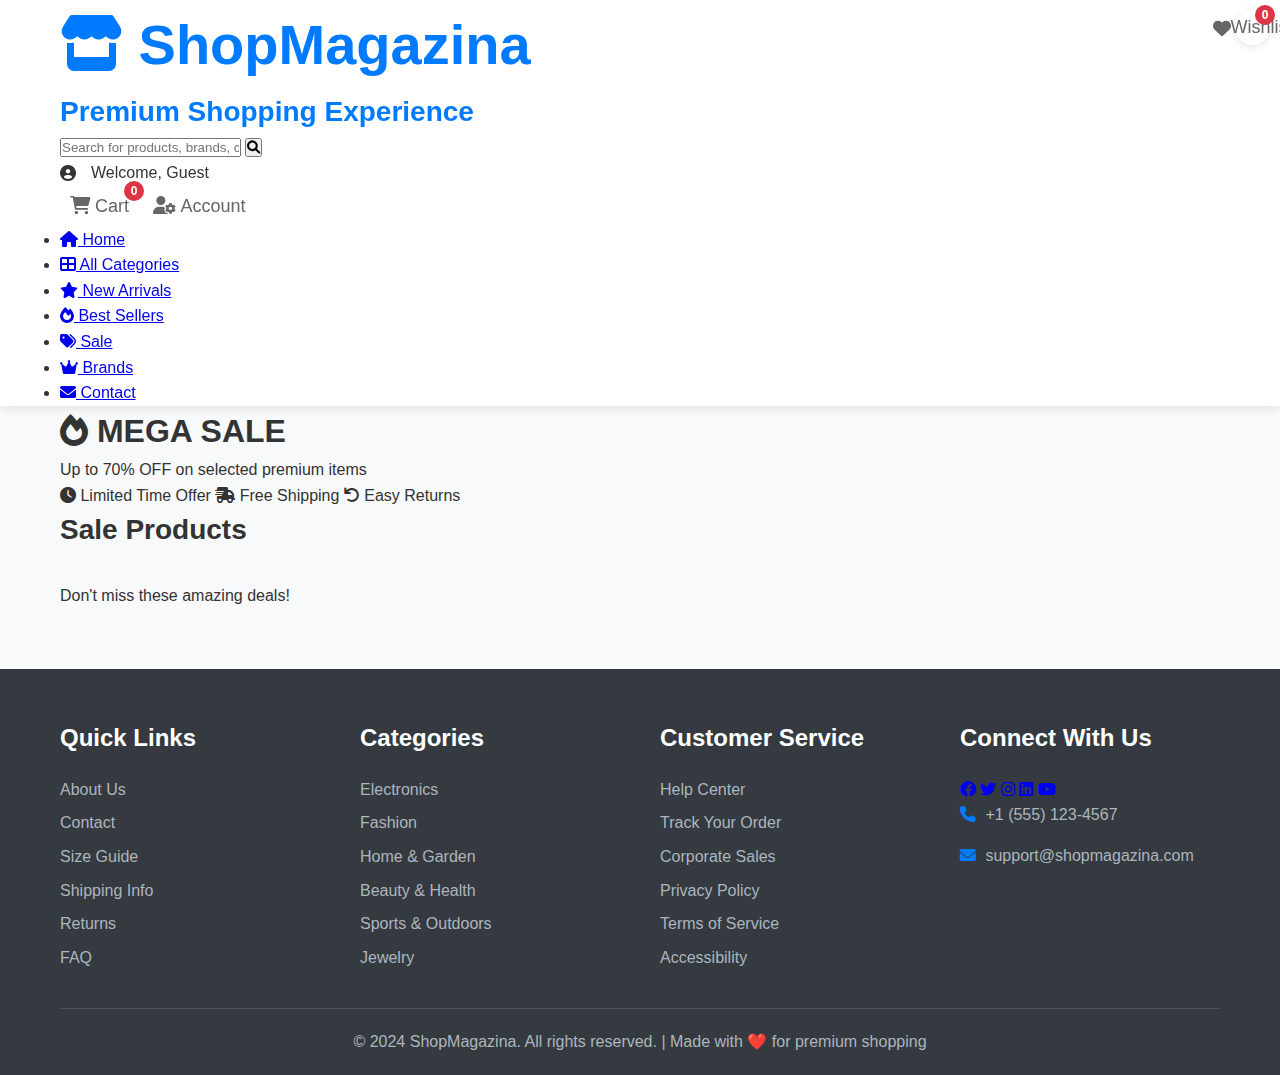
<file: sale.html>
<!DOCTYPE html>
<html lang="en">
<head>
    <meta charset="UTF-8">
    <meta name="viewport" content="width=device-width, initial-scale=1.0">
    <title>Sale - ShopMagazina</title>
    <link rel="stylesheet" href="style.css">
    <link href="https://cdnjs.cloudflare.com/ajax/libs/font-awesome/6.0.0/css/all.min.css" rel="stylesheet">
    <link href="https://fonts.googleapis.com/css2?family=Poppins:wght@300;400;500;600;700;800&display=swap" rel="stylesheet">
</head>
<body>
    <!-- Header -->
    <header class="header">
        <div class="container">
            <div class="header-top">
                <div class="logo">
                    <h1><i class="fas fa-store"></i> ShopMagazina</h1>
                    <span>Premium Shopping Experience</span>
                </div>
                <div class="search-container">
                    <div class="search-bar">
                        <input type="text" placeholder="Search for products, brands, categories...">
                        <button><i class="fas fa-search"></i></button>
                    </div>
                </div>
                <div class="header-actions">
                    <div class="user-info">
                        <i class="fas fa-user-circle"></i>
                        <span id="userWelcome">Welcome, Guest</span>
                    </div>
                    <button class="action-btn wishlist-btn" onclick="window.location.href='wishlist.html'">
                        <i class="fas fa-heart"></i>
                        <span class="badge" id="wishlistCount">0</span>
                        <span class="tooltip">Wishlist</span>
                    </button>
                    <button class="action-btn cart-btn" id="cartBtn">
                        <i class="fas fa-shopping-cart"></i>
                        <span class="badge" id="cartCount">0</span>
                        <span class="tooltip">Cart</span>
                    </button>
                    <button class="action-btn account-btn" onclick="window.location.href='account.html'">
                        <i class="fas fa-user-cog"></i>
                        <span class="tooltip">Account</span>
                    </button>
                </div>
            </div>
            <nav class="main-nav">
                <ul>
                    <li><a href="index.html"><i class="fas fa-home"></i> Home</a></li>
                    <li><a href="categories.html"><i class="fas fa-th-large"></i> All Categories</a></li>
                    <li><a href="new-arrivals.html"><i class="fas fa-star"></i> New Arrivals</a></li>
                    <li><a href="best-sellers.html"><i class="fas fa-fire"></i> Best Sellers</a></li>
                    <li><a href="sale.html" class="active"><i class="fas fa-tags"></i> Sale</a></li>
                    <li><a href="brands.html"><i class="fas fa-crown"></i> Brands</a></li>
                    <li><a href="contact.html"><i class="fas fa-envelope"></i> Contact</a></li>
                </ul>
            </nav>
        </div>
    </header>

    <!-- Sale Banner -->
    <section class="sale-banner">
        <div class="container">
            <div class="sale-content">
                <h1><i class="fas fa-fire"></i> MEGA SALE</h1>
                <p>Up to 70% OFF on selected premium items</p>
                <div class="sale-features">
                    <span><i class="fas fa-clock"></i> Limited Time Offer</span>
                    <span><i class="fas fa-shipping-fast"></i> Free Shipping</span>
                    <span><i class="fas fa-undo"></i> Easy Returns</span>
                </div>
            </div>
        </div>
    </section>

    <!-- Products Section -->
    <section class="products-section">
        <div class="container">
            <div class="section-header">
                <h2>Sale Products</h2>
                <p>Don't miss these amazing deals!</p>
            </div>
            <div class="products-grid" id="saleGrid">
                <!-- Products will be loaded here by JavaScript -->
            </div>
        </div>
    </section>

    <!-- Footer -->
    <footer class="footer">
        <div class="container">
            <div class="footer-content">
                <div class="footer-section">
                    <h3>Quick Links</h3>
                    <ul>
                        <li><a href="#about">About Us</a></li>
                        <li><a href="contact.html">Contact</a></li>
                        <li><a href="#size-guide">Size Guide</a></li>
                        <li><a href="#shipping">Shipping Info</a></li>
                        <li><a href="#returns">Returns</a></li>
                        <li><a href="#faq">FAQ</a></li>
                    </ul>
                </div>
                <div class="footer-section">
                    <h3>Categories</h3>
                    <ul>
                        <li><a href="categories.html">Electronics</a></li>
                        <li><a href="categories.html">Fashion</a></li>
                        <li><a href="categories.html">Home & Garden</a></li>
                        <li><a href="categories.html">Beauty & Health</a></li>
                        <li><a href="categories.html">Sports & Outdoors</a></li>
                        <li><a href="categories.html">Jewelry</a></li>
                    </ul>
                </div>
                <div class="footer-section">
                    <h3>Customer Service</h3>
                    <ul>
                        <li><a href="#help">Help Center</a></li>
                        <li><a href="#track">Track Your Order</a></li>
                        <li><a href="#corporate">Corporate Sales</a></li>
                        <li><a href="#privacy">Privacy Policy</a></li>
                        <li><a href="#terms">Terms of Service</a></li>
                        <li><a href="#accessibility">Accessibility</a></li>
                    </ul>
                </div>
                <div class="footer-section">
                    <h3>Connect With Us</h3>
                    <div class="social-links">
                        <a href="#"><i class="fab fa-facebook"></i></a>
                        <a href="#"><i class="fab fa-twitter"></i></a>
                        <a href="#"><i class="fab fa-instagram"></i></a>
                        <a href="#"><i class="fab fa-linkedin"></i></a>
                        <a href="#"><i class="fab fa-youtube"></i></a>
                    </div>
                    <div class="contact-info">
                        <p><i class="fas fa-phone"></i> +1 (555) 123-4567</p>
                        <p><i class="fas fa-envelope"></i> support@shopmagazina.com</p>
                    </div>
                </div>
            </div>
            <div class="footer-bottom">
                <p>&copy; 2024 ShopMagazina. All rights reserved. | Made with ❤️ for premium shopping</p>
            </div>
        </div>
    </footer>

    <script type="module" src="main.js"></script>
</body>
</html>
</file>
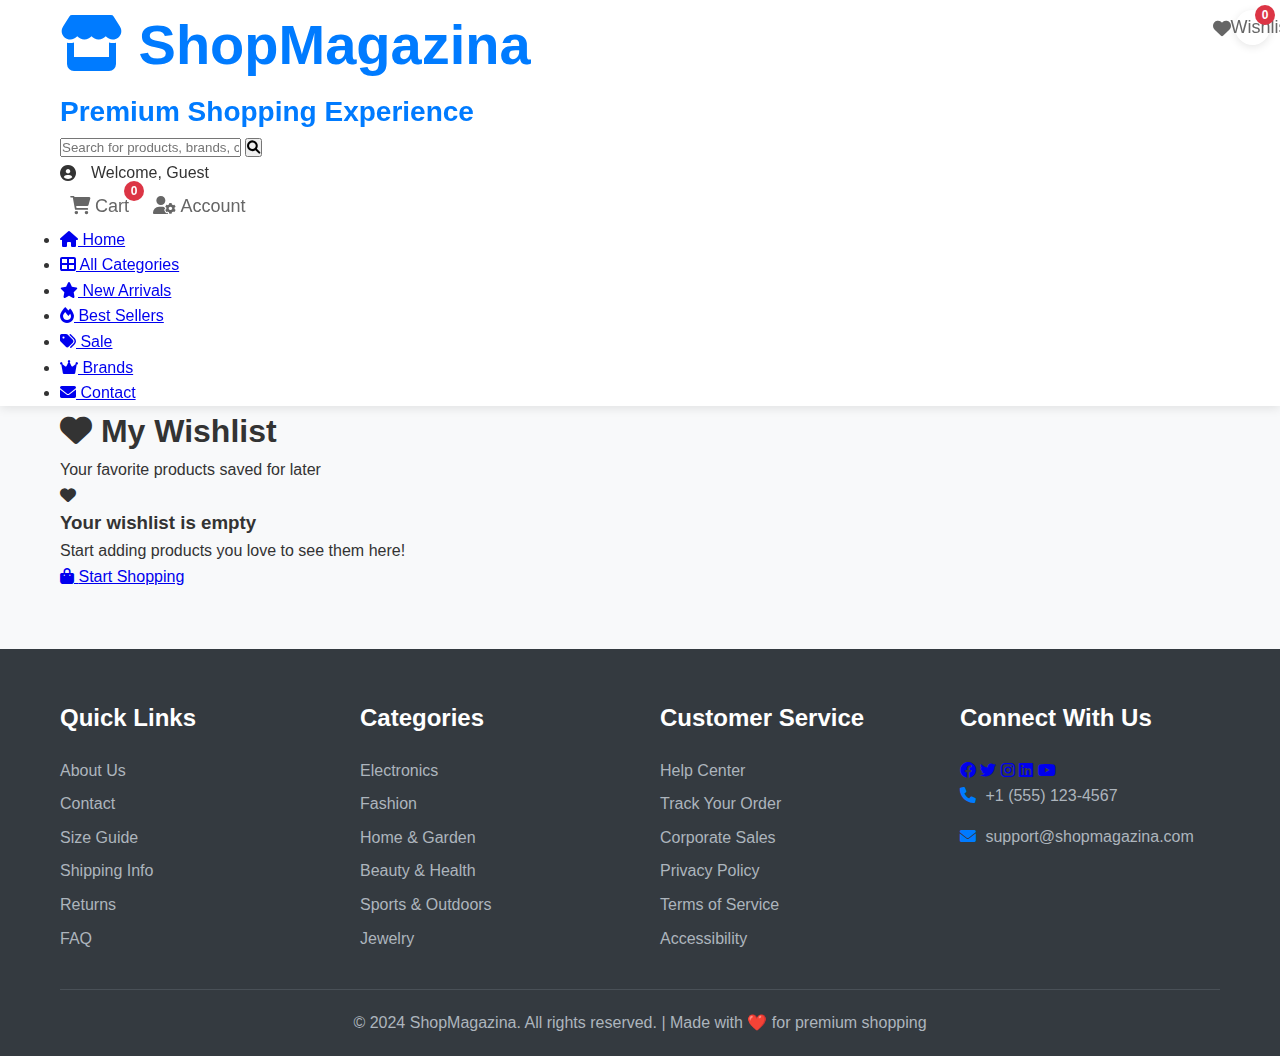
<file: wishlist.html>
<!DOCTYPE html>
<html lang="en">
<head>
    <meta charset="UTF-8">
    <meta name="viewport" content="width=device-width, initial-scale=1.0">
    <title>Wishlist - ShopMagazina</title>
    <link rel="stylesheet" href="style.css">
    <link href="https://cdnjs.cloudflare.com/ajax/libs/font-awesome/6.0.0/css/all.min.css" rel="stylesheet">
    <link href="https://fonts.googleapis.com/css2?family=Poppins:wght@300;400;500;600;700;800&display=swap" rel="stylesheet">
</head>
<body>
    <!-- Header -->
    <header class="header">
        <div class="container">
            <div class="header-top">
                <div class="logo">
                    <h1><i class="fas fa-store"></i> ShopMagazina</h1>
                    <span>Premium Shopping Experience</span>
                </div>
                <div class="search-container">
                    <div class="search-bar">
                        <input type="text" placeholder="Search for products, brands, categories...">
                        <button><i class="fas fa-search"></i></button>
                    </div>
                </div>
                <div class="header-actions">
                    <div class="user-info">
                        <i class="fas fa-user-circle"></i>
                        <span id="userWelcome">Welcome, Guest</span>
                    </div>
                    <button class="action-btn wishlist-btn" onclick="window.location.href='wishlist.html'">
                        <i class="fas fa-heart"></i>
                        <span class="badge" id="wishlistCount">0</span>
                        <span class="tooltip">Wishlist</span>
                    </button>
                    <button class="action-btn cart-btn" id="cartBtn">
                        <i class="fas fa-shopping-cart"></i>
                        <span class="badge" id="cartCount">0</span>
                        <span class="tooltip">Cart</span>
                    </button>
                    <button class="action-btn account-btn" onclick="window.location.href='account.html'">
                        <i class="fas fa-user-cog"></i>
                        <span class="tooltip">Account</span>
                    </button>
                </div>
            </div>
            <nav class="main-nav">
                <ul>
                    <li><a href="index.html"><i class="fas fa-home"></i> Home</a></li>
                    <li><a href="categories.html"><i class="fas fa-th-large"></i> All Categories</a></li>
                    <li><a href="new-arrivals.html"><i class="fas fa-star"></i> New Arrivals</a></li>
                    <li><a href="best-sellers.html"><i class="fas fa-fire"></i> Best Sellers</a></li>
                    <li><a href="sale.html"><i class="fas fa-tags"></i> Sale</a></li>
                    <li><a href="brands.html"><i class="fas fa-crown"></i> Brands</a></li>
                    <li><a href="contact.html"><i class="fas fa-envelope"></i> Contact</a></li>
                </ul>
            </nav>
        </div>
    </header>

    <!-- Page Header -->
    <section class="page-header">
        <div class="container">
            <h1><i class="fas fa-heart"></i> My Wishlist</h1>
            <p>Your favorite products saved for later</p>
        </div>
    </section>

    <!-- Wishlist Section -->
    <section class="wishlist-section">
        <div class="container">
            <div class="wishlist-content" id="wishlistContent">
                <div class="empty-wishlist">
                    <div class="empty-icon">
                        <i class="fas fa-heart"></i>
                    </div>
                    <h3>Your wishlist is empty</h3>
                    <p>Start adding products you love to see them here!</p>
                    <a href="index.html" class="shop-now-btn">
                        <i class="fas fa-shopping-bag"></i>
                        <span>Start Shopping</span>
                    </a>
                </div>
            </div>
        </div>
    </section>

    <!-- Footer -->
    <footer class="footer">
        <div class="container">
            <div class="footer-content">
                <div class="footer-section">
                    <h3>Quick Links</h3>
                    <ul>
                        <li><a href="#about">About Us</a></li>
                        <li><a href="contact.html">Contact</a></li>
                        <li><a href="#size-guide">Size Guide</a></li>
                        <li><a href="#shipping">Shipping Info</a></li>
                        <li><a href="#returns">Returns</a></li>
                        <li><a href="#faq">FAQ</a></li>
                    </ul>
                </div>
                <div class="footer-section">
                    <h3>Categories</h3>
                    <ul>
                        <li><a href="categories.html">Electronics</a></li>
                        <li><a href="categories.html">Fashion</a></li>
                        <li><a href="categories.html">Home & Garden</a></li>
                        <li><a href="categories.html">Beauty & Health</a></li>
                        <li><a href="categories.html">Sports & Outdoors</a></li>
                        <li><a href="categories.html">Jewelry</a></li>
                    </ul>
                </div>
                <div class="footer-section">
                    <h3>Customer Service</h3>
                    <ul>
                        <li><a href="#help">Help Center</a></li>
                        <li><a href="#track">Track Your Order</a></li>
                        <li><a href="#corporate">Corporate Sales</a></li>
                        <li><a href="#privacy">Privacy Policy</a></li>
                        <li><a href="#terms">Terms of Service</a></li>
                        <li><a href="#accessibility">Accessibility</a></li>
                    </ul>
                </div>
                <div class="footer-section">
                    <h3>Connect With Us</h3>
                    <div class="social-links">
                        <a href="#"><i class="fab fa-facebook"></i></a>
                        <a href="#"><i class="fab fa-twitter"></i></a>
                        <a href="#"><i class="fab fa-instagram"></i></a>
                        <a href="#"><i class="fab fa-linkedin"></i></a>
                        <a href="#"><i class="fab fa-youtube"></i></a>
                    </div>
                    <div class="contact-info">
                        <p><i class="fas fa-phone"></i> +1 (555) 123-4567</p>
                        <p><i class="fas fa-envelope"></i> support@shopmagazina.com</p>
                    </div>
                </div>
            </div>
            <div class="footer-bottom">
                <p>&copy; 2024 ShopMagazina. All rights reserved. | Made with ❤️ for premium shopping</p>
            </div>
        </div>
    </footer>

    <script type="module" src="main.js"></script>
</body>
</html>
</file>
<file: style.css>
/* Reset and Base Styles */
* {
  margin: 0;
  padding: 0;
  box-sizing: border-box;
}

body {
  font-family: "Segoe UI", Tahoma, Geneva, Verdana, sans-serif;
  line-height: 1.6;
  color: #333;
  background-color: #f8f9fa;
}

.container {
  max-width: 1200px;
  margin: 0 auto;
  padding: 0 20px;
}

/* Header Styles */
.header {
  background: white;
  box-shadow: 0 2px 10px rgba(0, 0, 0, 0.1);
  position: sticky;
  top: 0;
  z-index: 1000;
}

.top-bar {
  background: #f8f9fa;
  border-bottom: 1px solid #e9ecef;
  padding: 8px 0;
  font-size: 14px;
}

.top-bar-content {
  display: flex;
  justify-content: space-between;
  align-items: center;
}

.contact-info span {
  margin-right: 20px;
  color: #666;
}

.contact-info i {
  margin-right: 5px;
  color: #007bff;
}

.user-info {
  display: flex;
  align-items: center;
  gap: 15px;
}

.account-btn {
  background: none;
  border: none;
  color: #666;
  cursor: pointer;
  padding: 5px 10px;
  border-radius: 4px;
  transition: all 0.3s ease;
}

.account-btn:hover {
  color: #007bff;
  background: #e3f2fd;
}

.main-header {
  padding: 15px 0;
}

.header-content {
  display: flex;
  justify-content: space-between;
  align-items: center;
}

.header-left {
  display: flex;
  align-items: center;
  gap: 40px;
}

.logo {
  font-size: 28px;
  font-weight: bold;
  color: #007bff;
  cursor: pointer;
}

.nav {
  display: flex;
  gap: 30px;
}

.nav-btn {
  background: none;
  border: none;
  color: #666;
  font-size: 16px;
  cursor: pointer;
  padding: 8px 0;
  position: relative;
  transition: all 0.3s ease;
}

.nav-btn:hover,
.nav-btn.active {
  color: #007bff;
}

.nav-btn.active::after {
  content: "";
  position: absolute;
  bottom: -15px;
  left: 0;
  right: 0;
  height: 3px;
  background: #007bff;
  border-radius: 2px;
}

.header-right {
  display: flex;
  align-items: center;
  gap: 15px;
}

.search-box {
  display: flex;
  align-items: center;
  background: #f8f9fa;
  border-radius: 25px;
  padding: 8px 15px;
  min-width: 250px;
}

.search-box i {
  color: #666;
  margin-right: 10px;
}

.search-box input {
  border: none;
  background: none;
  outline: none;
  flex: 1;
  font-size: 14px;
}

.action-btn {
  position: relative;
  background: none;
  border: none;
  padding: 10px;
  border-radius: 8px;
  cursor: pointer;
  transition: all 0.3s ease;
  color: #666;
  font-size: 18px;
}

.action-btn:hover {
  background: #f8f9fa;
  color: #007bff;
}

.badge {
  position: absolute;
  top: -5px;
  right: -5px;
  background: #dc3545;
  color: white;
  border-radius: 50%;
  width: 20px;
  height: 20px;
  font-size: 12px;
  display: flex;
  align-items: center;
  justify-content: center;
  font-weight: bold;
}

.mobile-menu-btn {
  display: none;
  background: none;
  border: none;
  font-size: 20px;
  cursor: pointer;
  padding: 10px;
}

/* Main Content */
.main-content {
  min-height: calc(100vh - 200px);
  padding: 30px 0;
}

.page {
  display: none;
}

.page.active {
  display: block;
}

/* Banner */
.banner {
  background: linear-gradient(135deg, #007bff 0%, #6f42c1 100%);
  color: white;
  padding: 60px 40px;
  border-radius: 15px;
  margin-bottom: 40px;
  text-align: center;
}

.banner-content h2 {
  font-size: 36px;
  margin-bottom: 15px;
  font-weight: bold;
}

.banner-content p {
  font-size: 18px;
  margin-bottom: 25px;
  opacity: 0.9;
}

.banner-btn {
  background: white;
  color: #007bff;
  border: none;
  padding: 12px 30px;
  border-radius: 25px;
  font-size: 16px;
  font-weight: bold;
  cursor: pointer;
  transition: all 0.3s ease;
}

.banner-btn:hover {
  transform: translateY(-2px);
  box-shadow: 0 5px 15px rgba(0, 0, 0, 0.2);
}

/* Statistics */
.stats {
  display: grid;
  grid-template-columns: repeat(auto-fit, minmax(250px, 1fr));
  gap: 30px;
  margin-bottom: 50px;
}

.stat-item {
  background: white;
  padding: 30px;
  border-radius: 15px;
  text-align: center;
  box-shadow: 0 5px 15px rgba(0, 0, 0, 0.08);
  transition: all 0.3s ease;
}

.stat-item:hover {
  transform: translateY(-5px);
  box-shadow: 0 10px 25px rgba(0, 0, 0, 0.15);
}

.stat-item h3 {
  font-size: 36px;
  font-weight: bold;
  margin-bottom: 10px;
}

.stat-item:nth-child(1) h3 {
  color: #007bff;
}
.stat-item:nth-child(2) h3 {
  color: #28a745;
}
.stat-item:nth-child(3) h3 {
  color: #6f42c1;
}

.stat-item p {
  color: #666;
  font-size: 16px;
}

/* Products Section */
.products-section h2 {
  font-size: 28px;
  margin-bottom: 30px;
  color: #333;
}

.products-grid {
  display: grid;
  grid-template-columns: repeat(auto-fill, minmax(280px, 1fr));
  gap: 25px;
}

/* Product Card */
.product-card {
  background: white;
  border-radius: 15px;
  overflow: hidden;
  box-shadow: 0 5px 15px rgba(0, 0, 0, 0.08);
  transition: all 0.3s ease;
  position: relative;
}

.product-card:hover {
  transform: translateY(-5px);
  box-shadow: 0 15px 35px rgba(0, 0, 0, 0.15);
}

.product-image {
  position: relative;
  overflow: hidden;
}

.product-image img {
  width: 100%;
  height: 200px;
  object-fit: cover;
  transition: all 0.3s ease;
}

.product-card:hover .product-image img {
  transform: scale(1.05);
}

.product-badges {
  position: absolute;
  top: 10px;
  left: 10px;
  display: flex;
  flex-direction: column;
  gap: 5px;
}

.badge-new {
  background: #28a745;
}
.badge-popular {
  background: #fd7e14;
}
.badge-discount {
  background: #dc3545;
}

.product-badge {
  color: white;
  padding: 4px 8px;
  border-radius: 12px;
  font-size: 12px;
  font-weight: bold;
}

.wishlist-btn {
  position: absolute;
  top: 10px;
  right: 10px;
  background: white;
  border: none;
  width: 35px;
  height: 35px;
  border-radius: 50%;
  cursor: pointer;
  transition: all 0.3s ease;
  display: flex;
  align-items: center;
  justify-content: center;
  box-shadow: 0 2px 8px rgba(0, 0, 0, 0.1);
}

.wishlist-btn:hover {
  background: #ffe6e6;
  color: #dc3545;
}

.wishlist-btn.active {
  background: #dc3545;
  color: white;
}

.product-info {
  padding: 20px;
}

.product-name {
  font-size: 16px;
  font-weight: 600;
  margin-bottom: 10px;
  color: #333;
  line-height: 1.4;
}

.product-rating {
  display: flex;
  align-items: center;
  margin-bottom: 10px;
}

.stars {
  color: #ffc107;
  margin-right: 8px;
}

.rating-text {
  font-size: 14px;
  color: #666;
}

.product-price {
  display: flex;
  align-items: center;
  justify-content: space-between;
  margin-bottom: 15px;
}

.price-current {
  font-size: 20px;
  font-weight: bold;
  color: #007bff;
}

.price-original {
  font-size: 14px;
  color: #999;
  text-decoration: line-through;
  margin-left: 8px;
}

.product-likes {
  display: flex;
  align-items: center;
  justify-content: space-between;
  margin-bottom: 15px;
}

.like-btn {
  background: none;
  border: none;
  color: #666;
  cursor: pointer;
  display: flex;
  align-items: center;
  gap: 5px;
  font-size: 14px;
  transition: all 0.3s ease;
}

.like-btn:hover {
  color: #dc3545;
}

.like-btn.liked {
  color: #dc3545;
}

.add-to-cart-btn {
  width: 100%;
  background: #007bff;
  color: white;
  border: none;
  padding: 12px;
  border-radius: 8px;
  font-size: 14px;
  font-weight: 600;
  cursor: pointer;
  transition: all 0.3s ease;
  display: flex;
  align-items: center;
  justify-content: center;
  gap: 8px;
}

.add-to-cart-btn:hover {
  background: #0056b3;
  transform: translateY(-1px);
}

/* Footer */
.footer {
  background: #343a40;
  color: white;
  padding: 50px 0 20px;
  margin-top: 60px;
}

.footer-content {
  display: grid;
  grid-template-columns: repeat(auto-fit, minmax(250px, 1fr));
  gap: 40px;
  margin-bottom: 30px;
}

.footer-section h3 {
  font-size: 24px;
  margin-bottom: 20px;
  color: white;
}

.footer-section h4 {
  font-size: 18px;
  margin-bottom: 15px;
  color: white;
}

.footer-section p {
  color: #adb5bd;
  margin-bottom: 15px;
  line-height: 1.6;
}

.footer-contact {
  color: #adb5bd;
  display: flex;
  align-items: center;
  gap: 8px;
}

.footer-section ul {
  list-style: none;
}

.footer-section ul li {
  margin-bottom: 8px;
}

.footer-section ul li a {
  color: #adb5bd;
  text-decoration: none;
  transition: all 0.3s ease;
}

.footer-section ul li a:hover {
  color: white;
}

.footer-bottom {
  border-top: 1px solid #495057;
  padding-top: 20px;
  text-align: center;
  color: #adb5bd;
}

/* Modal Styles */
.modal {
  display: none;
  position: fixed;
  top: 0;
  left: 0;
  width: 100%;
  height: 100%;
  background: rgba(0, 0, 0, 0.5);
  backdrop-filter: blur(4px);
  z-index: 2000;
  align-items: center;
  justify-content: center;
}

.modal.active {
  display: flex;
}

.modal-content {
  background: white;
  border-radius: 15px;
  max-width: 500px;
  width: 90%;
  max-height: 90vh;
  overflow-y: auto;
  animation: modalSlideIn 0.3s ease-out;
}

.modal-large {
  max-width: 800px;
}

.modal-header {
  display: flex;
  justify-content: space-between;
  align-items: center;
  padding: 20px 25px;
  border-bottom: 1px solid #e9ecef;
}

.modal-header h2 {
  font-size: 20px;
  color: #333;
}

.close-btn {
  background: none;
  border: none;
  font-size: 20px;
  cursor: pointer;
  color: #666;
  padding: 5px;
  border-radius: 4px;
  transition: all 0.3s ease;
}

.close-btn:hover {
  background: #f8f9fa;
  color: #333;
}

.modal-body {
  padding: 25px;
  max-height: 400px;
  overflow-y: auto;
}

.modal-footer {
  padding: 20px 25px;
  border-top: 1px solid #e9ecef;
}

/* Form Styles */
.form-group {
  margin-bottom: 20px;
}

.form-group label {
  display: block;
  margin-bottom: 8px;
  font-weight: 600;
  color: #333;
}

.form-group input {
  width: 100%;
  padding: 12px 15px;
  border: 2px solid #e9ecef;
  border-radius: 8px;
  font-size: 14px;
  transition: all 0.3s ease;
}

.form-group input:focus {
  outline: none;
  border-color: #007bff;
  box-shadow: 0 0 0 3px rgba(0, 123, 255, 0.1);
}

.form-actions {
  display: flex;
  gap: 10px;
}

.form-note {
  font-size: 12px;
  color: #666;
  text-align: center;
  margin-top: 15px;
}

/* Button Styles */
.btn {
  padding: 12px 20px;
  border: none;
  border-radius: 8px;
  font-size: 14px;
  font-weight: 600;
  cursor: pointer;
  transition: all 0.3s ease;
  display: inline-flex;
  align-items: center;
  justify-content: center;
  gap: 8px;
}

.btn-primary {
  background: #007bff;
  color: white;
}

.btn-primary:hover {
  background: #0056b3;
  transform: translateY(-1px);
}

.btn-secondary {
  background: #6c757d;
  color: white;
}

.btn-secondary:hover {
  background: #545b62;
}

.btn-danger {
  background: #dc3545;
  color: white;
}

.btn-danger:hover {
  background: #c82333;
}

/* Cart Styles */
.cart-items {
  display: flex;
  flex-direction: column;
  gap: 15px;
}

.cart-item {
  display: flex;
  align-items: center;
  gap: 15px;
  padding: 15px;
  border: 1px solid #e9ecef;
  border-radius: 10px;
  background: #f8f9fa;
}

.cart-item-image {
  width: 60px;
  height: 60px;
  object-fit: cover;
  border-radius: 8px;
}

.cart-item-info {
  flex: 1;
}

.cart-item-name {
  font-weight: 600;
  margin-bottom: 5px;
  color: #333;
}

.cart-item-price {
  color: #007bff;
  font-weight: bold;
}

.quantity-controls {
  display: flex;
  align-items: center;
  gap: 10px;
}

.quantity-btn {
  background: #e9ecef;
  border: none;
  width: 30px;
  height: 30px;
  border-radius: 50%;
  cursor: pointer;
  display: flex;
  align-items: center;
  justify-content: center;
  transition: all 0.3s ease;
}

.quantity-btn:hover {
  background: #dee2e6;
}

.quantity-display {
  min-width: 30px;
  text-align: center;
  font-weight: 600;
}

.remove-item-btn {
  background: #dc3545;
  color: white;
  border: none;
  width: 30px;
  height: 30px;
  border-radius: 50%;
  cursor: pointer;
  display: flex;
  align-items: center;
  justify-content: center;
  transition: all 0.3s ease;
}

.remove-item-btn:hover {
  background: #c82333;
}

.checkout-options {
  margin-bottom: 20px;
}

.checkbox-label {
  display: flex;
  align-items: center;
  gap: 10px;
  margin-bottom: 10px;
  cursor: pointer;
  font-size: 14px;
}

.checkbox-label input[type="checkbox"] {
  width: 18px;
  height: 18px;
}

.location-info {
  font-size: 12px;
  color: #666;
  margin-left: 28px;
  padding: 5px 0;
}

.cart-total {
  text-align: center;
  margin-bottom: 20px;
  font-size: 18px;
}

.cart-actions {
  display: flex;
  gap: 15px;
}

.cart-actions .btn {
  flex: 1;
}

/* Wishlist Styles */
.wishlist-items {
  display: grid;
  grid-template-columns: repeat(auto-fill, minmax(250px, 1fr));
  gap: 20px;
}

.wishlist-item {
  background: white;
  border: 1px solid #e9ecef;
  border-radius: 10px;
  overflow: hidden;
  transition: all 0.3s ease;
}

.wishlist-item:hover {
  box-shadow: 0 5px 15px rgba(0, 0, 0, 0.1);
}

.wishlist-item-image {
  position: relative;
}

.wishlist-item-image img {
  width: 100%;
  height: 150px;
  object-fit: cover;
}

.remove-wishlist-btn {
  position: absolute;
  top: 10px;
  right: 10px;
  background: #dc3545;
  color: white;
  border: none;
  width: 30px;
  height: 30px;
  border-radius: 50%;
  cursor: pointer;
  display: flex;
  align-items: center;
  justify-content: center;
  transition: all 0.3s ease;
}

.remove-wishlist-btn:hover {
  background: #c82333;
}

.wishlist-item-info {
  padding: 15px;
}

.wishlist-item-name {
  font-weight: 600;
  margin-bottom: 10px;
  color: #333;
}

.wishlist-item-price {
  color: #007bff;
  font-weight: bold;
  margin-bottom: 15px;
  font-size: 16px;
}

/* Empty State */
.empty-state {
  text-align: center;
  padding: 40px 20px;
  color: #666;
}

.empty-state i {
  font-size: 48px;
  margin-bottom: 15px;
  opacity: 0.5;
}

.empty-state p {
  font-size: 16px;
}

/* Loading Spinner */
.loading {
  position: fixed;
  top: 0;
  left: 0;
  width: 100%;
  height: 100%;
  background: rgba(255, 255, 255, 0.8);
  display: flex;
  align-items: center;
  justify-content: center;
  z-index: 3000;
}

.spinner {
  width: 40px;
  height: 40px;
  border: 4px solid #e9ecef;
  border-top: 4px solid #007bff;
  border-radius: 50%;
  animation: spin 1s linear infinite;
}

/* Toast Notifications */
.toast-container {
  position: fixed;
  top: 20px;
  right: 20px;
  z-index: 3000;
}

.toast {
  background: #28a745;
  color: white;
  padding: 15px 20px;
  border-radius: 8px;
  margin-bottom: 10px;
  box-shadow: 0 5px 15px rgba(0, 0, 0, 0.2);
  animation: slideInRight 0.3s ease-out;
  max-width: 300px;
}

.toast.error {
  background: #dc3545;
}

.toast.warning {
  background: #ffc107;
  color: #333;
}

/* Animations */
@keyframes modalSlideIn {
  from {
    opacity: 0;
    transform: translateY(-50px);
  }
  to {
    opacity: 1;
    transform: translateY(0);
  }
}

@keyframes slideInRight {
  from {
    opacity: 0;
    transform: translateX(100%);
  }
  to {
    opacity: 1;
    transform: translateX(0);
  }
}

@keyframes spin {
  to {
    transform: rotate(360deg);
  }
}

/* Responsive Design */
@media (max-width: 768px) {
  .container {
    padding: 0 15px;
  }

  .top-bar {
    display: none;
  }

  .header-left {
    gap: 20px;
  }

  .nav {
    display: none;
  }

  .mobile-menu-btn {
    display: block;
  }

  .search-box {
    display: none;
  }

  .banner-content h2 {
    font-size: 24px;
  }

  .banner-content p {
    font-size: 16px;
  }

  .stats {
    grid-template-columns: 1fr;
    gap: 20px;
  }

  .products-grid {
    grid-template-columns: repeat(auto-fill, minmax(250px, 1fr));
    gap: 15px;
  }

  .footer-content {
    grid-template-columns: 1fr;
    gap: 30px;
  }

  .modal-content {
    width: 95%;
    margin: 10px;
  }

  .cart-item {
    flex-direction: column;
    align-items: flex-start;
    gap: 10px;
  }

  .cart-actions {
    flex-direction: column;
  }

  .form-actions {
    flex-direction: column;
  }
}

@media (max-width: 480px) {
  .banner {
    padding: 40px 20px;
  }

  .stat-item {
    padding: 20px;
  }

  .stat-item h3 {
    font-size: 28px;
  }

  .products-grid {
    grid-template-columns: 1fr;
  }

  .wishlist-items {
    grid-template-columns: 1fr;
  }
}

/* Print Styles */
@media print {
  .header,
  .footer,
  .modal,
  .toast-container {
    display: none !important;
  }
}

/* High Contrast Mode */
@media (prefers-contrast: high) {
  .product-card {
    border: 2px solid #333;
  }

  .btn {
    border: 2px solid currentColor;
  }
}

/* Reduced Motion */
@media (prefers-reduced-motion: reduce) {
  * {
    animation-duration: 0.01ms !important;
    animation-iteration-count: 1 !important;
    transition-duration: 0.01ms !important;
  }
}
</file>
